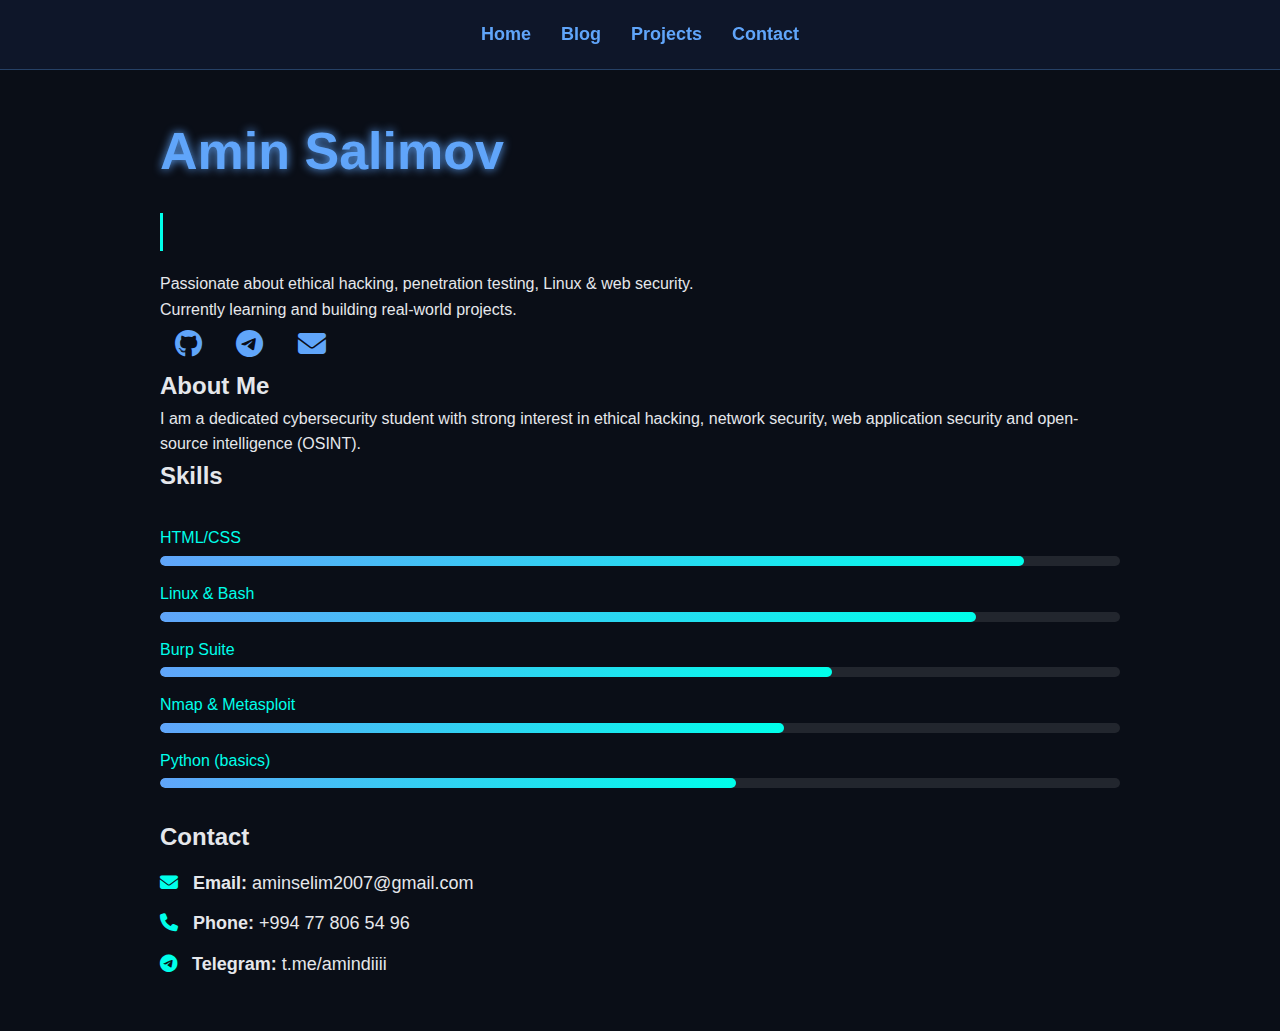
<file: index.html>
<!DOCTYPE html>
<html lang="en">
<head>
  <meta charset="UTF-8" />
  <meta name="viewport" content="width=device-width, initial-scale=1.0"/>
  <title>Amin Salimov - Cybersecurity Student</title>
  <link rel="stylesheet" href="style.css" />
  <link rel="stylesheet" href="https://cdnjs.cloudflare.com/ajax/libs/font-awesome/6.5.1/css/all.min.css"/>
</head>
<body>

  <nav>
    <a href="index.html">Home</a>
    <a href="blog.html">Blog</a>
    <a href="projects.html">Projects</a>
    <a href="#contact">Contact</a>
  </nav>

  <div class="container">
    <div class="hero">
      <h1 class="glitch" data-text="Amin Salimov">Amin Salimov</h1>
      <p class="typing">Cybersecurity Student <span class="cursor">_</span></p>
      <p class="bio">
        Passionate about ethical hacking, penetration testing, Linux & web security.<br>
        Currently learning and building real-world projects.
      </p>

      <div class="socials">
        <a href="https://github.com/AminWayne123" target="_blank"><i class="fab fa-github"></i></a>
        <a href="https://t.me/amindiiii" target="_blank"><i class="fab fa-telegram"></i></a>
        <a href="mailto:aminselim2007@gmail.com"><i class="fas fa-envelope"></i></a>
      </div>
    </div>

    <h2>About Me</h2>
    <p>I am a dedicated cybersecurity student with strong interest in ethical hacking, network security, web application security and open-source intelligence (OSINT).</p>

    <h2>Skills</h2>
    <div class="skills">
      <div class="skill"><span>HTML/CSS</span><div class="bar"><div style="width:90%"></div></div></div>
      <div class="skill"><span>Linux & Bash</span><div class="bar"><div style="width:85%"></div></div></div>
      <div class="skill"><span>Burp Suite</span><div class="bar"><div style="width:70%"></div></div></div>
      <div class="skill"><span>Nmap & Metasploit</span><div class="bar"><div style="width:65%"></div></div></div>
      <div class="skill"><span>Python (basics)</span><div class="bar"><div style="width:60%"></div></div></div>
    </div>

    <h2 id="contact">Contact</h2>
    <div class="contact">
      <p><i class="fas fa-envelope"></i> <strong>Email:</strong> aminselim2007@gmail.com</p>
      <p><i class="fas fa-phone"></i> <strong>Phone:</strong> +994 77 806 54 96</p>
      <p><i class="fab fa-telegram"></i> <strong>Telegram:</strong> t.me/amindiiii</p>
    </div>
  </div>

  <script src="typing.js"></script>
</body>
</html>
</file>
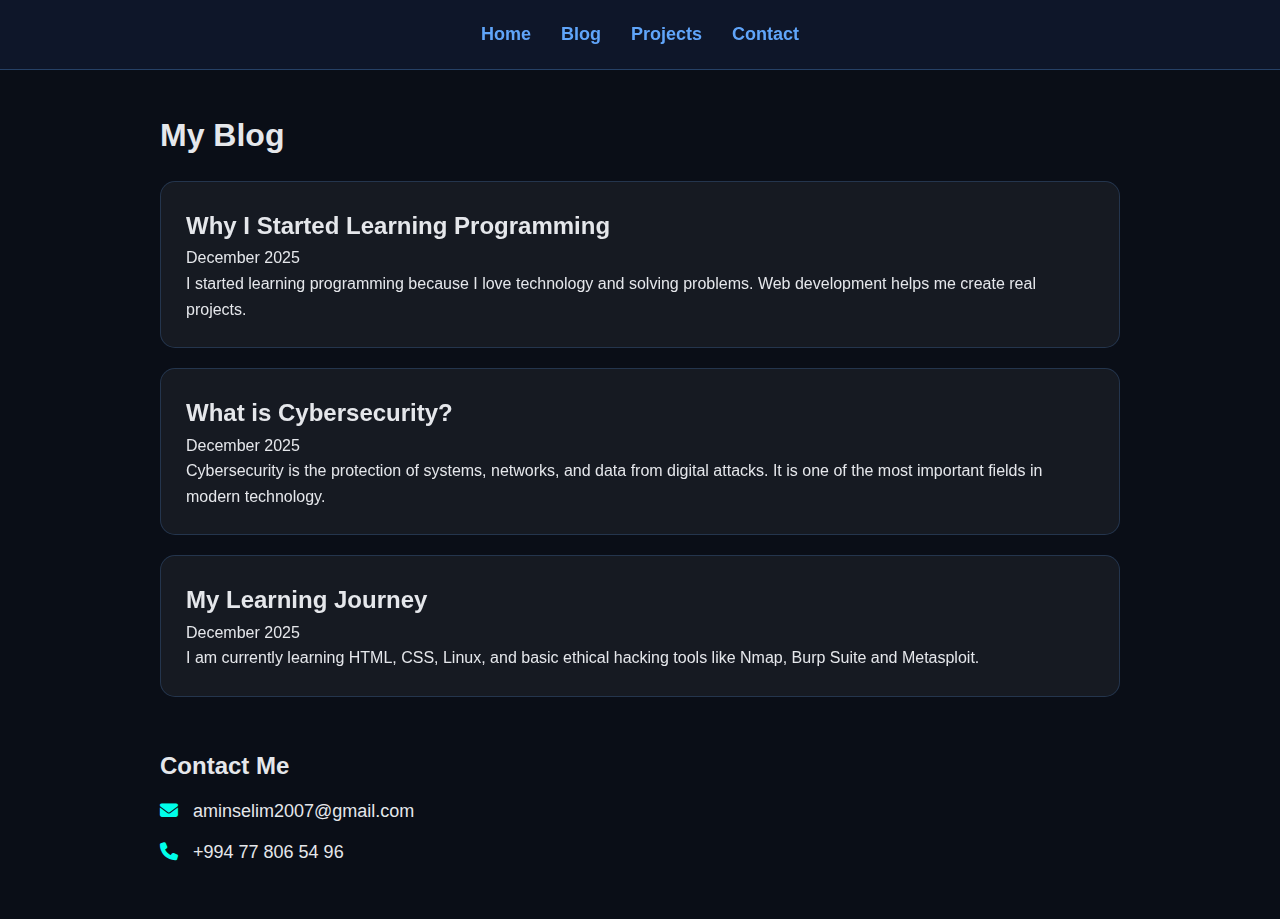
<file: blog.html>
<!DOCTYPE html>
<html lang="en">
<head>
  <meta charset="UTF-8" />
  <meta name="viewport" content="width=device-width, initial-scale=1.0"/>
  <title>Amin Salimov - Blog</title>
  <link rel="stylesheet" href="style.css" />
  <link rel="stylesheet" href="https://cdnjs.cloudflare.com/ajax/libs/font-awesome/6.5.1/css/all.min.css"/>
</head>
<body>
  <nav>
    <a href="index.html">Home</a>
    <a href="blog.html">Blog</a>
    <a href="projects.html">Projects</a>
    <a href="index.html#contact">Contact</a>
  </nav>

  <div class="container">
    <h1>My Blog</h1>

    <article class="card">
      <h2>Why I Started Learning Programming</h2>
      <p class="date">December 2025</p>
      <p>I started learning programming because I love technology and solving problems. Web development helps me create real projects.</p>
    </article>

    <article class="card">
      <h2>What is Cybersecurity?</h2>
      <p class="date">December 2025</p>
      <p>Cybersecurity is the protection of systems, networks, and data from digital attacks. It is one of the most important fields in modern technology.</p>
    </article>

    <article class="card">
      <h2>My Learning Journey</h2>
      <p class="date">December 2025</p>
      <p>I am currently learning HTML, CSS, Linux, and basic ethical hacking tools like Nmap, Burp Suite and Metasploit.</p>
    </article>

    <div class="contact" style="margin-top:50px;">
      <h2>Contact Me</h2>
      <p><i class="fas fa-envelope"></i> aminselim2007@gmail.com</p>
      <p><i class="fas fa-phone"></i> +994 77 806 54 96</p>
    </div>
  </div>
</body>
</html>
</file>
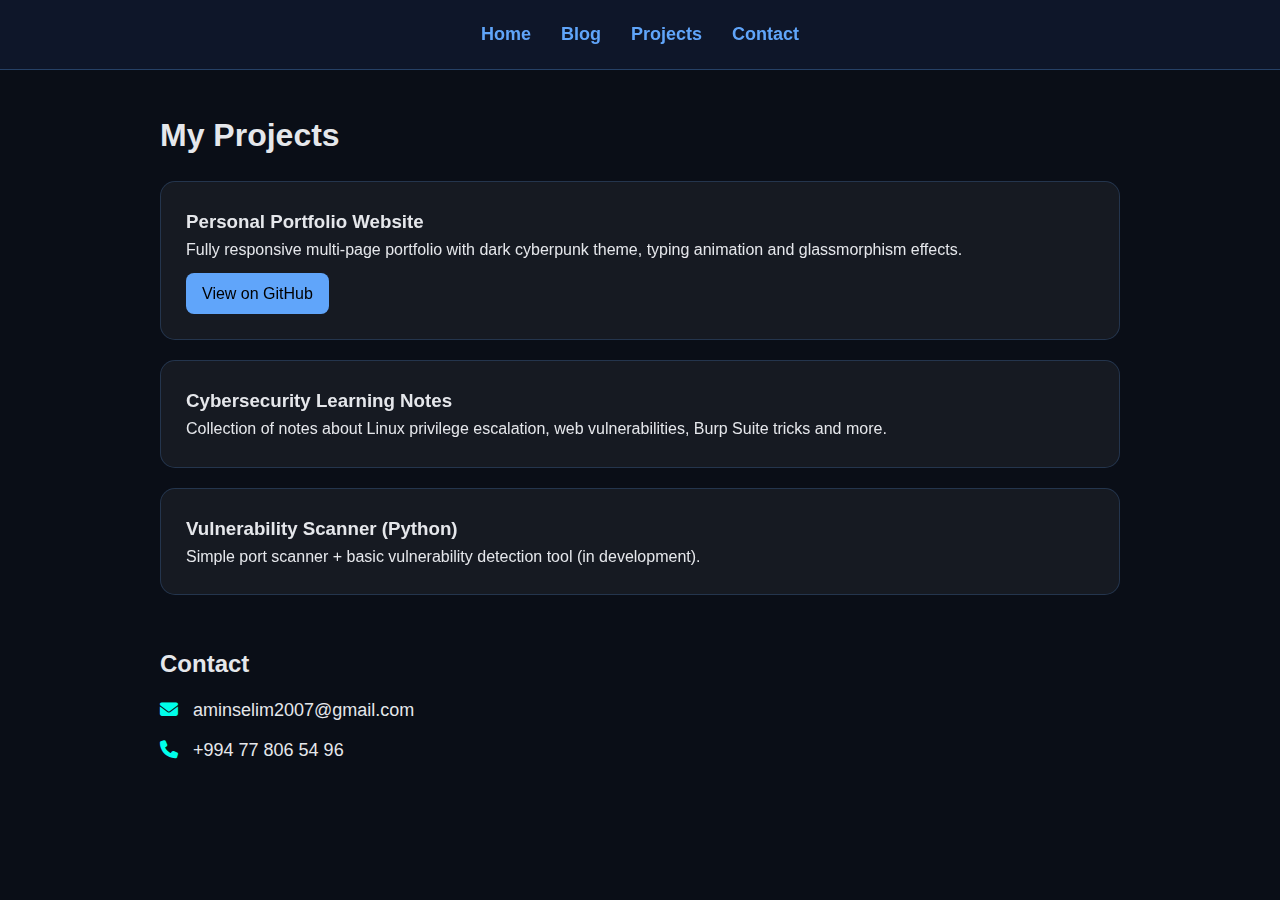
<file: projects.html>
<!DOCTYPE html>
<html lang="en">
<head>
  <meta charset="UTF-8" />
  <meta name="viewport" content="width=device-width, initial-scale=1.0"/>
  <title>Amin Salimov - Projects</title>
  <link rel="stylesheet" href="style.css" />
  <link rel="stylesheet" href="https://cdnjs.cloudflare.com/ajax/libs/font-awesome/6.5.1/css/all.min.css"/>
</head>
<body>
  <nav>
    <a href="index.html">Home</a>
    <a href="blog.html">Blog</a>
    <a href="projects.html">Projects</a>
    <a href="index.html#contact">Contact</a>
  </nav>

  <div class="container">
    <h1>My Projects</h1>

    <div class="card">
      <h3>Personal Portfolio Website</h3>
      <p>Fully responsive multi-page portfolio with dark cyberpunk theme, typing animation and glassmorphism effects.</p>
      <a href="https://github.com/AminWayne123/Aminin-profili" target="_blank" class="btn">View on GitHub</a>
    </div>

    <div class="card">
      <h3>Cybersecurity Learning Notes</h3>
      <p>Collection of notes about Linux privilege escalation, web vulnerabilities, Burp Suite tricks and more.</p>
    </div>

    <div class="card">
      <h3>Vulnerability Scanner (Python)</h3>
      <p>Simple port scanner + basic vulnerability detection tool (in development).</p>
    </div>

    <div class="contact" style="margin-top:50px;">
      <h2>Contact</h2>
      <p><i class="fas fa-envelope"></i> aminselim2007@gmail.com</p>
      <p><i class="fas fa-phone"></i> +994 77 806 54 96</p>
    </div>
  </div>
</body>
</html>
</file>
<file: style.css>
/* ====== SUPER CYBERPUNK PORTFOLIO ====== */
* { margin:0; padding:0; box-sizing:border-box; }
body {
  font-family: 'Segoe UI', sans-serif;
  background: #0a0e17;
  color: #e5e7eb;
  line-height: 1.6;
  overflow-x: hidden;
}

/* NAVBAR */
nav {
  display: flex; justify-content: center; gap: 30px; padding: 20px;
  background: rgba(15, 23, 42, 0.95); backdrop-filter: blur(12px);
  position: sticky; top: 0; z-index: 1000;
  border-bottom: 1px solid rgba(96,165,250,0.3);
}
nav a {
  color: #60a5fa; font-weight: 600; text-decoration: none; font-size: 18px;
  transition: all .3s;
}
nav a:hover { color: #fff; text-shadow: 0 0 15px #60a5fa; transform: translateY(-2px); }

/* CONTAINER */
.container { max-width: 1000px; margin: auto; padding: 40px 20px; }

/* GLITCH + TYPING */
.glitch {
  font-size: 52px; font-weight: 900; color: #60a5fa;
  text-shadow: 0 0 10px #60a5fa;
  animation: glitch 3s infinite;
}
@keyframes glitch {
  0%,100% { text-shadow: 0 0 10px #60a5fa; }
  20% { text-shadow: 2px 2px #ff0044, -2px -2px #00ffea; }
}

/* TYPING ANIMATION */
.typing {
  font-size: 24px; color: #00ffea; margin: 20px 0;
  overflow: hidden; border-right: 3px solid #00ffea; white-space: nowrap;
  width: 0; animation: typing 4s steps(40) forwards, blink 0.8s infinite;
}
@keyframes typing { from { width: 0 } to { width: 100% } }
@keyframes blink { 50% { border-color: transparent } }

.cursor { animation: blink 0.8s infinite; }

/* SOCIAL ICONS */
.socials a {
  font-size: 28px; color: #60a5fa; margin: 0 15px; transition: .3s;
}
.socials a:hover { color: #00ffea; transform: translateY(-5px); text-shadow: 0 0 20px #00ffea; }

/* CARDS */
.card {
  background: rgba(255,255,255,0.05); padding: 25px; margin: 20px 0;
  border-radius: 15px; border: 1px solid rgba(96,165,250,0.2);
  transition: all .4s; backdrop-filter: blur(10px);
}
.card:hover {
  transform: translateY(-8px);
  border-color: #60a5fa;
  box-shadow: 0 10px 30px rgba(96,165,250,0.3);
}
.btn {
  display: inline-block; margin-top: 10px; padding: 8px 16px;
  background: #60a5fa; color: #000; border-radius: 8px; text-decoration: none;
}
.btn:hover { background: #00ffea; }

/* SKILLS BAR */
.skills { margin: 30px 0; }
.skill { margin: 15px 0; }
.skill span { display: block; margin-bottom: 5px; color: #00ffea; }
.bar {
  background: rgba(255,255,255,0.1); height: 10px; border-radius: 5px; overflow: hidden;
}
.bar > div {
  height: 100%; background: linear-gradient(90deg, #60a5fa, #00ffea);
  border-radius: 5px; transition: width 2s ease-in-out;
}

/* CONTACT */
.contact p { margin: 12px 0; font-size: 18px; }
.contact i { color: #00ffea; margin-right: 10px; }

/* RESPONSIVE */
@media (max-width: 768px) {
  .glitch { font-size: 38px; }
  .typing { font-size: 20px; }
  nav { flex-wrap: wrap; gap: 15px; }
}
</file>
